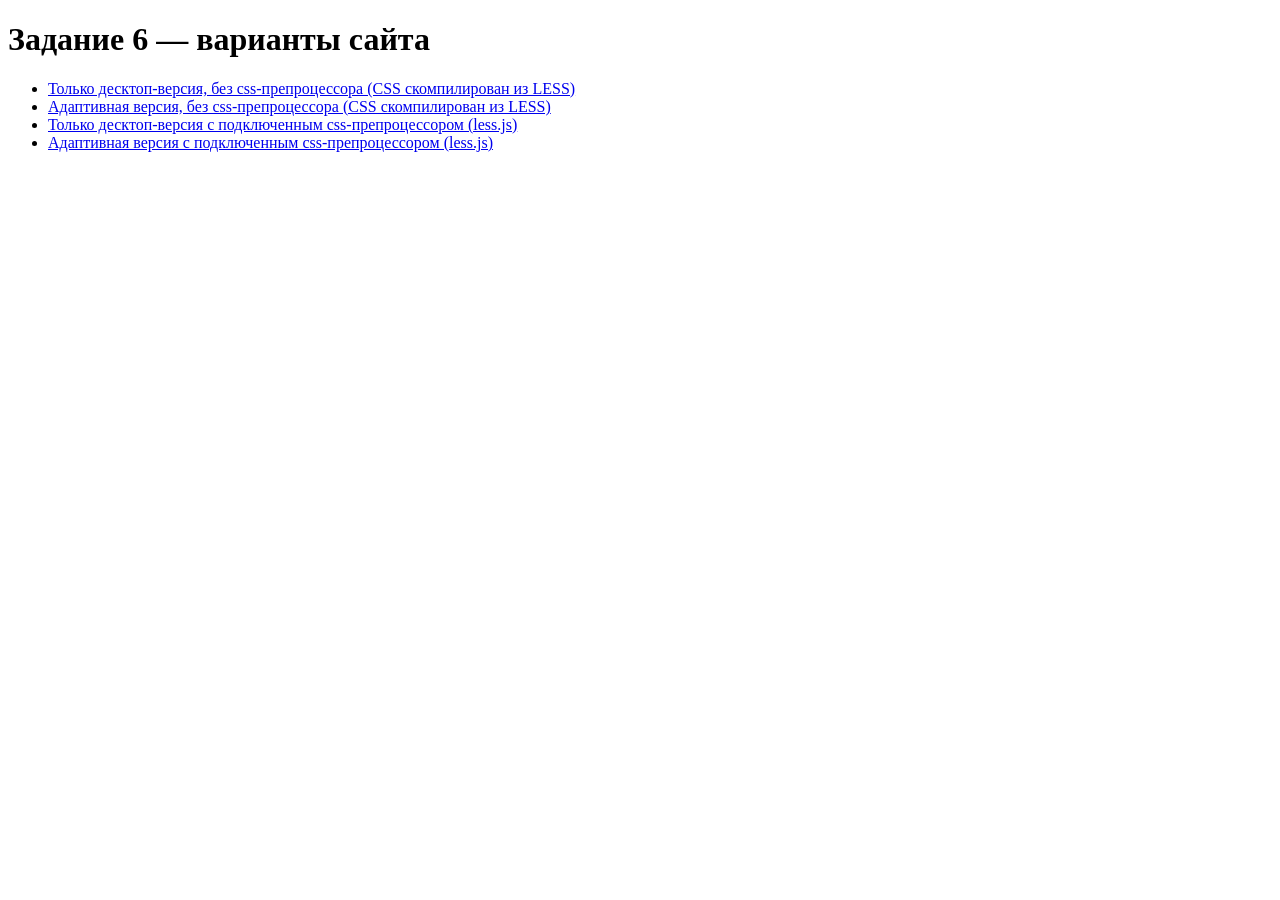
<file: index.html>
<!DOCTYPE html>
<html lang="ru">
<head>
    <meta charset="UTF-8">
    <meta name="viewport" content="width=device-width, initial-scale=1">
    <title>Задание 6 — варианты сайта</title>
</head>
<body>
    <h1>Задание 6 — варианты сайта</h1>
    <ul>
        <li><a href="desktop-css/">Только десктоп-версия, без css-препроцессора (CSS скомпилирован из LESS)</a></li>
        <li><a href="adaptive-css/">Адаптивная версия, без css-препроцессора (CSS скомпилирован из LESS)</a></li>
        <li><a href="desktop-less/">Только десктоп-версия с подключенным css-препроцессором (less.js)</a></li>
        <li><a href="adaptive-less/">Адаптивная версия с подключенным css-препроцессором (less.js)</a></li>
    </ul>
</body>
</html>
</file>
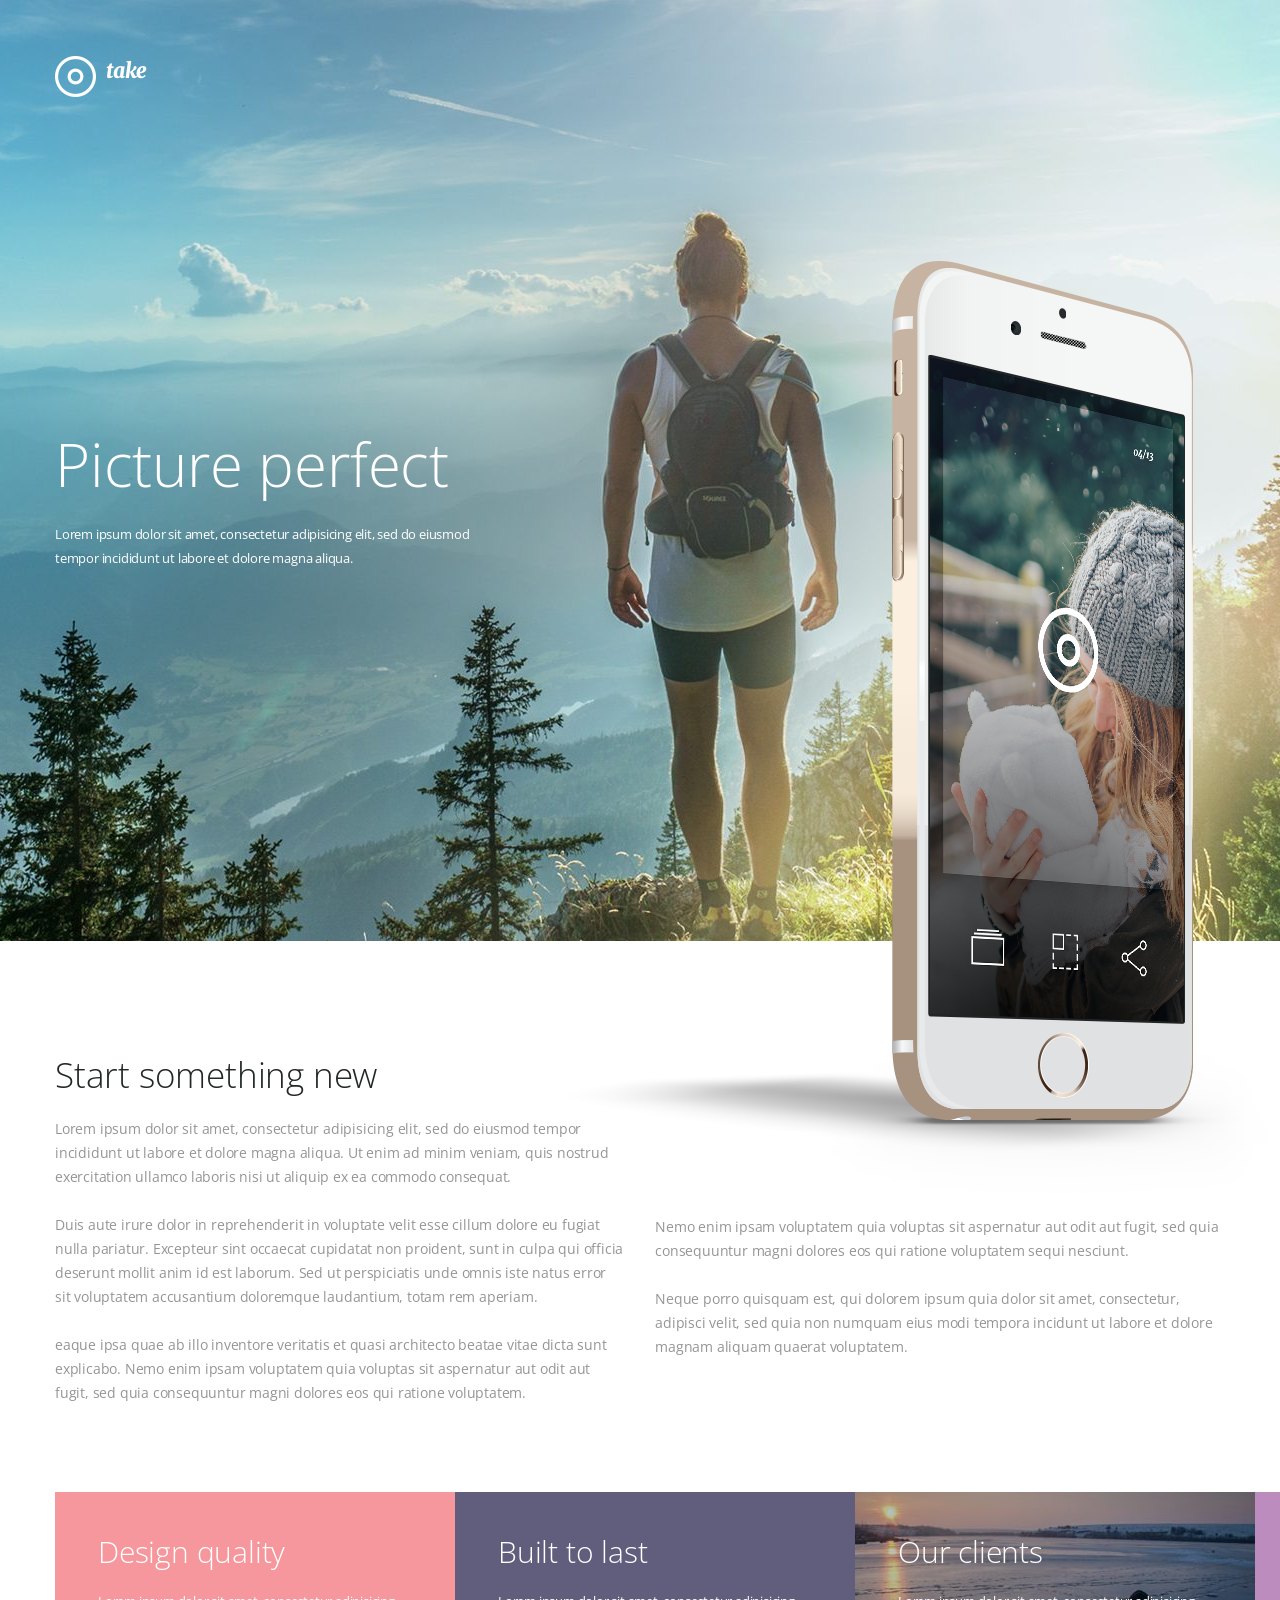
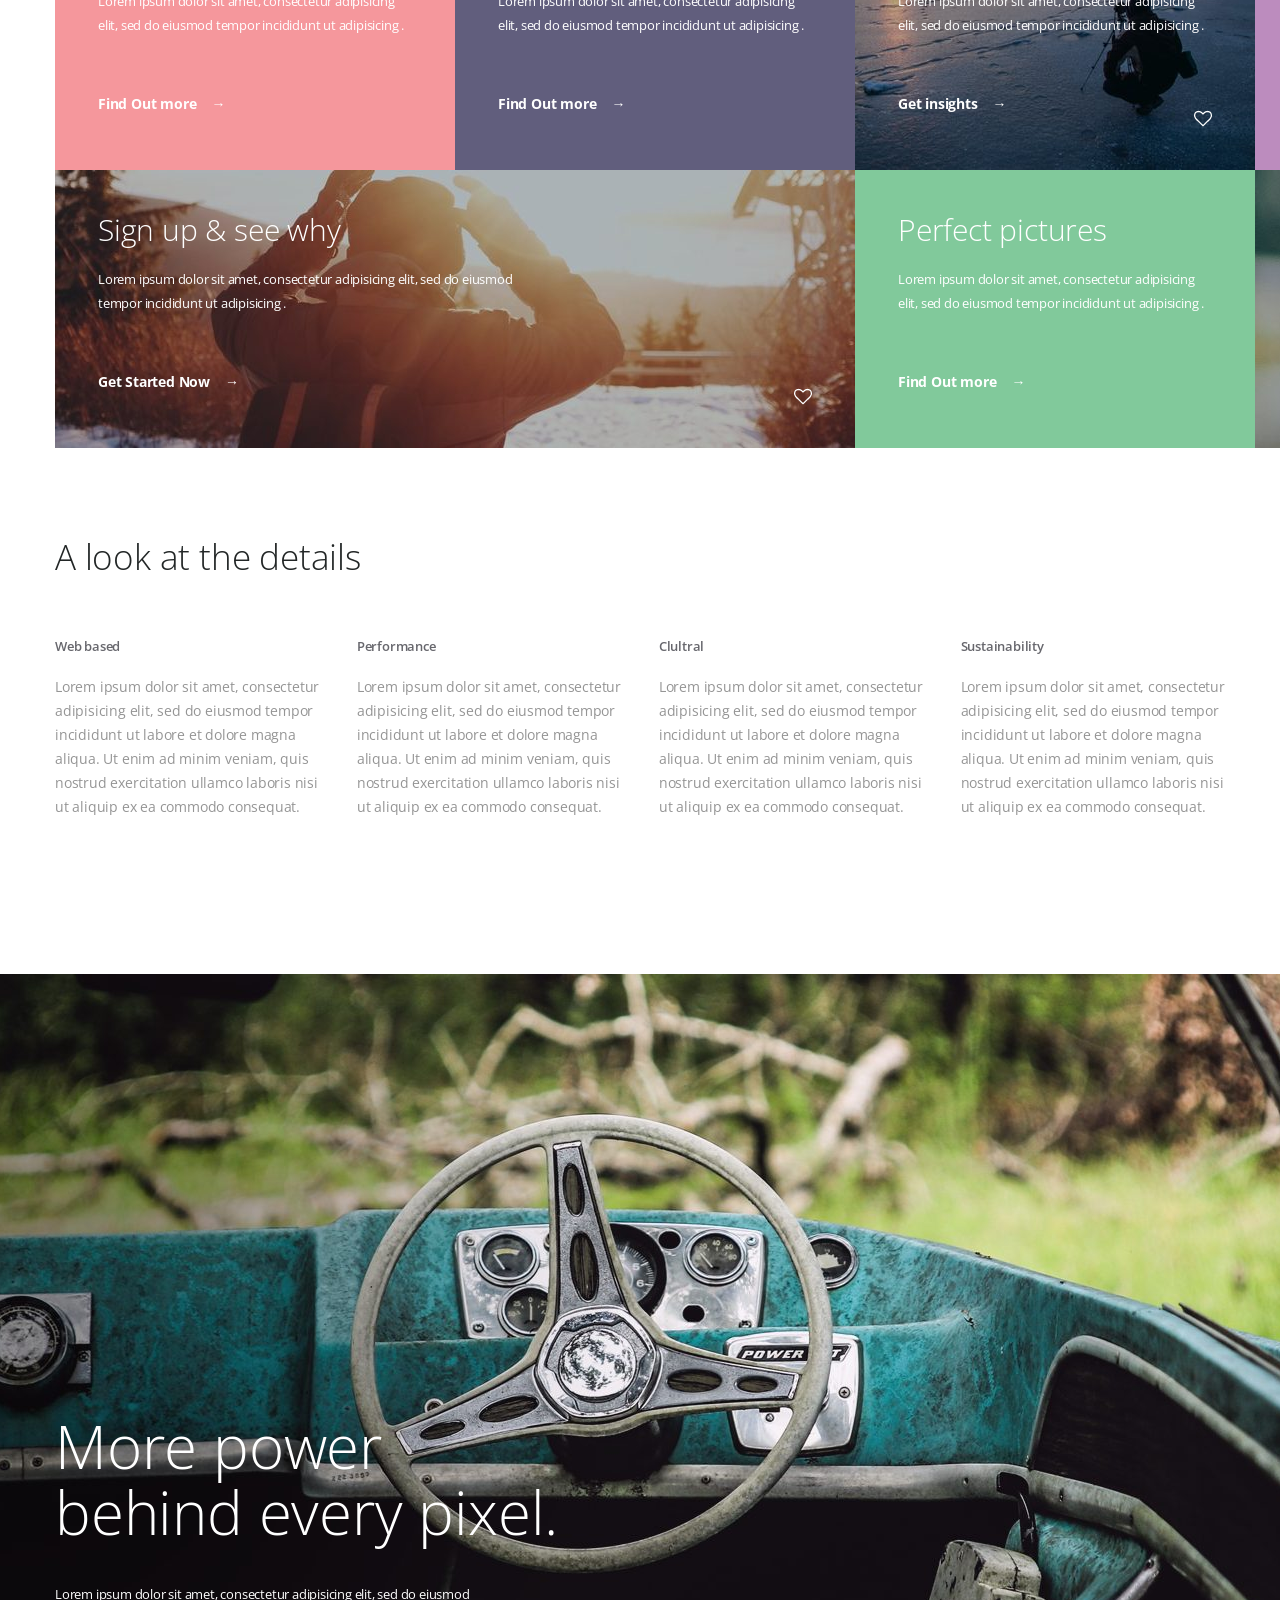
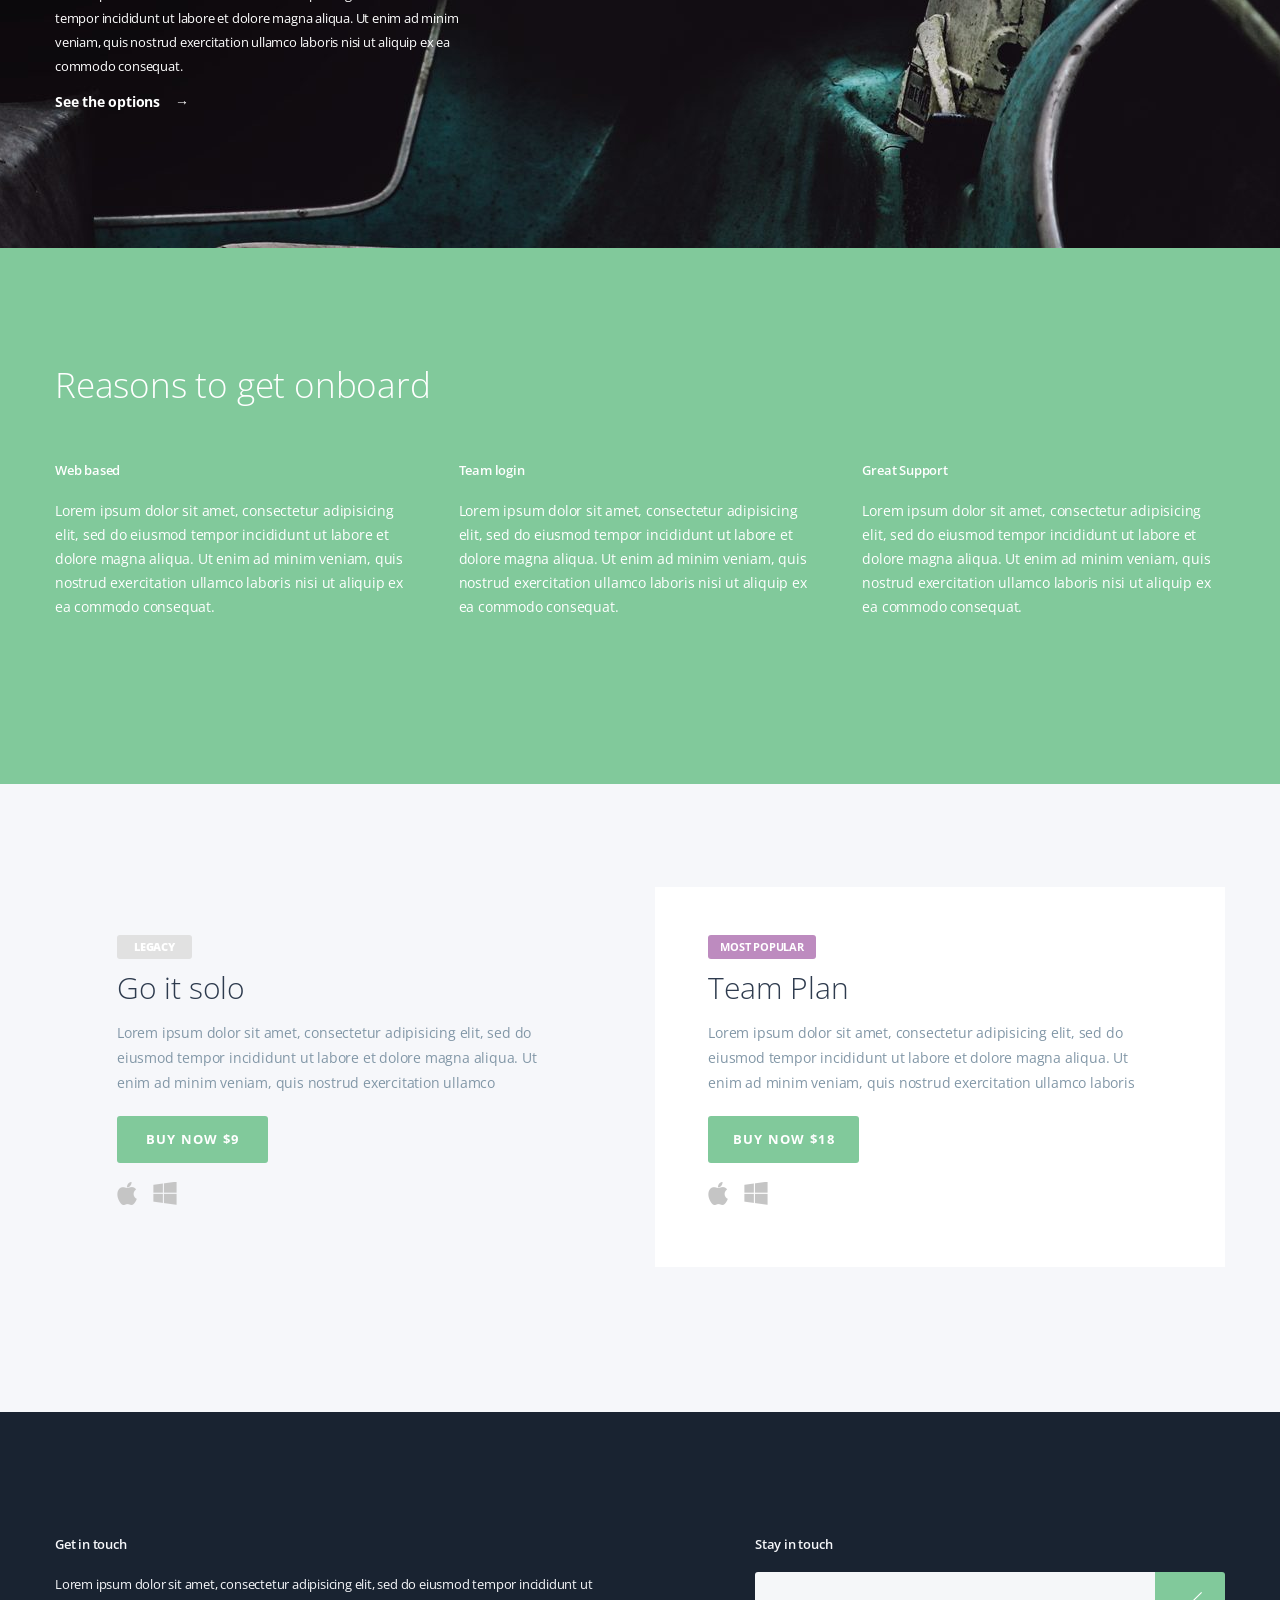
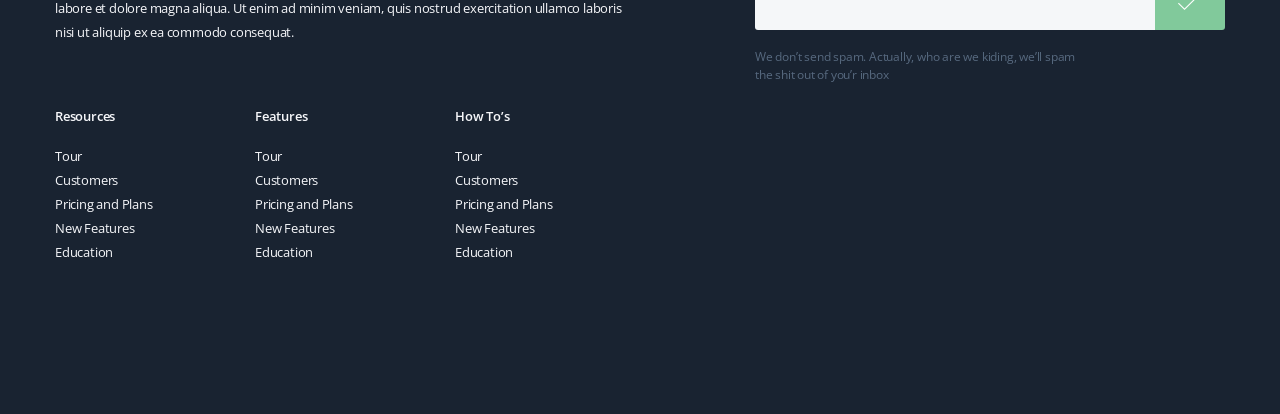
<file: adaptive-css/index.html>
<!DOCTYPE html>
<html lang="en">
<head>
    <meta charset="UTF-8">
    <meta name="viewport" content="width=device-width, initial-scale=1">
    <title>Take — Picture perfect (Adaptive, CSS)</title>
    <meta name="description" content="Take — application for perfect pictures.">
    <link rel="preconnect" href="https://fonts.googleapis.com">
    <link rel="preconnect" href="https://fonts.gstatic.com" crossorigin>
    <link rel="stylesheet" href="https://fonts.googleapis.com/css2?family=Merriweather:ital,wght@1,900&amp;family=Open+Sans:wght@300;400;600;700;800&amp;display=swap">
    <link rel="stylesheet" href="style.css">
    <script src="../timing.js"></script>
</head>
<body>
<div class="page">

    <!-- 1. Шапка -->
    <header class="hero">
        <div class="side-label">
            <span class="side-label__light">Perfect</span>
            <span>takpapp.com</span>
        </div>
        <div class="container hero__inner">
            <a class="logo" href="#">
                <img src="../img/logo.png" alt="" width="41" height="41">
                <span class="logo__text">take</span>
            </a>
            <div class="hero__text">
                <h1 class="hero__title">Picture perfect</h1>
                <p>Lorem ipsum dolor sit amet, consectetur adipisicing elit, sed do eiusmod tempor incididunt ut labore et dolore magna aliqua.</p>
            </div>
        </div>
        <img class="hero__phone" src="../img/iphone.png" alt="Take app on iPhone" width="923" height="948">
    </header>

    <main>
        <!-- 2. Start something new -->
        <section class="intro">
            <div class="container">
                <h2 class="title">Start something new</h2>
                <div class="intro__cols">
                    <div class="intro__col">
                        <p>Lorem ipsum dolor sit amet, consectetur adipisicing elit, sed do eiusmod tempor incididunt ut labore et dolore magna aliqua. Ut enim ad minim veniam, quis nostrud exercitation ullamco laboris nisi ut aliquip ex ea commodo consequat.</p>
                        <p>Duis aute irure dolor in reprehenderit in voluptate velit esse cillum dolore eu fugiat nulla pariatur. Excepteur sint occaecat cupidatat non proident, sunt in culpa qui officia deserunt mollit anim id est laborum. Sed ut perspiciatis unde omnis iste natus error sit voluptatem accusantium doloremque laudantium, totam rem aperiam.</p>
                        <p>eaque ipsa quae ab illo inventore veritatis et quasi architecto beatae vitae dicta sunt explicabo. Nemo enim ipsam voluptatem quia voluptas sit aspernatur aut odit aut fugit, sed quia consequuntur magni dolores eos qui ratione voluptatem.</p>
                    </div>
                    <div class="intro__col intro__col--right">
                        <p>Nemo enim ipsam voluptatem quia voluptas sit aspernatur aut odit aut fugit, sed quia consequuntur magni dolores eos qui ratione voluptatem sequi nesciunt.</p>
                        <p>Neque porro quisquam est, qui dolorem ipsum quia dolor sit amet, consectetur, adipisci velit, sed quia non numquam eius modi tempora incidunt ut labore et dolore magnam aliquam quaerat voluptatem.</p>
                    </div>
                </div>
            </div>
        </section>

        <!-- 3. Сетка блоков -->
        <div class="boxes">
            <div class="boxes__grid">
                <article class="box box--pink">
                    <h3 class="box__title">Design quality</h3>
                    <p class="box__text">Lorem ipsum dolor sit amet, consectetur adipisicing elit, sed do eiusmod tempor incididunt ut adipisicing .</p>
                    <a class="more" href="#">Find Out more <span class="more__arrow">&rarr;</span></a>
                </article>
                <article class="box box--dark">
                    <h3 class="box__title">Built to last</h3>
                    <p class="box__text">Lorem ipsum dolor sit amet, consectetur adipisicing elit, sed do eiusmod tempor incididunt ut adipisicing .</p>
                    <a class="more" href="#">Find Out more <span class="more__arrow">&rarr;</span></a>
                </article>
                <article class="box box--clients">
                    <h3 class="box__title">Our clients</h3>
                    <p class="box__text">Lorem ipsum dolor sit amet, consectetur adipisicing elit, sed do eiusmod tempor incididunt ut adipisicing .</p>
                    <a class="more" href="#">Get insights <span class="more__arrow">&rarr;</span></a>
                    <img class="box__heart" src="../img/heart.png" alt="" width="18" height="17">
                </article>
                <article class="box box--purple">
                    <h3 class="box__title">How to shoo great</h3>
                    <p class="box__text">Lorem ipsum dolor sit amet, consectetur adipisicing elit, sed do eiusmod tempor incididunt ut adipisicing .</p>
                    <a class="more" href="#">Find Out more <span class="more__arrow">&rarr;</span></a>
                </article>
                <article class="box box--large box--signup">
                    <h3 class="box__title">Sign up &amp; see why</h3>
                    <p class="box__text">Lorem ipsum dolor sit amet, consectetur adipisicing elit, sed do eiusmod tempor incididunt ut adipisicing .</p>
                    <a class="more" href="#">Get Started Now <span class="more__arrow">&rarr;</span></a>
                    <img class="box__heart" src="../img/heart.png" alt="" width="18" height="17">
                </article>
                <article class="box box--green">
                    <h3 class="box__title">Perfect pictures</h3>
                    <p class="box__text">Lorem ipsum dolor sit amet, consectetur adipisicing elit, sed do eiusmod tempor incididunt ut adipisicing .</p>
                    <a class="more" href="#">Find Out more <span class="more__arrow">&rarr;</span></a>
                </article>
                <article class="box box--large box--new">
                    <h3 class="box__title">STart somthing new</h3>
                    <p class="box__text">Lorem ipsum dolor sit amet, consectetur adipisicing elit, sed do eiusmod tempor incididunt ut adipisicing .</p>
                    <a class="more" href="#">Get Started Now <span class="more__arrow">&rarr;</span></a>
                    <img class="box__heart" src="../img/heart.png" alt="" width="18" height="17">
                </article>
            </div>
        </div>

        <!-- 4. A look at the details -->
        <section class="details">
            <div class="side-label side-label--gray"><span>takpapp.com</span></div>
            <div class="container">
                <h2 class="title">A look at the details</h2>
                <div class="cols cols--4">
                    <div class="col">
                        <h3 class="col__title">Web based</h3>
                        <p>Lorem ipsum dolor sit amet, consectetur adipisicing elit, sed do eiusmod tempor incididunt ut labore et dolore magna aliqua. Ut enim ad minim veniam, quis nostrud exercitation ullamco laboris nisi ut aliquip ex ea commodo consequat.</p>
                    </div>
                    <div class="col">
                        <h3 class="col__title">Performance</h3>
                        <p>Lorem ipsum dolor sit amet, consectetur adipisicing elit, sed do eiusmod tempor incididunt ut labore et dolore magna aliqua. Ut enim ad minim veniam, quis nostrud exercitation ullamco laboris nisi ut aliquip ex ea commodo consequat.</p>
                    </div>
                    <div class="col">
                        <h3 class="col__title">Clultral</h3>
                        <p>Lorem ipsum dolor sit amet, consectetur adipisicing elit, sed do eiusmod tempor incididunt ut labore et dolore magna aliqua. Ut enim ad minim veniam, quis nostrud exercitation ullamco laboris nisi ut aliquip ex ea commodo consequat.</p>
                    </div>
                    <div class="col">
                        <h3 class="col__title">Sustainability</h3>
                        <p>Lorem ipsum dolor sit amet, consectetur adipisicing elit, sed do eiusmod tempor incididunt ut labore et dolore magna aliqua. Ut enim ad minim veniam, quis nostrud exercitation ullamco laboris nisi ut aliquip ex ea commodo consequat.</p>
                    </div>
                </div>
            </div>
        </section>

        <!-- 5. Полноэкранная картинка -->
        <section class="power">
            <div class="container">
                <h2 class="power__title">More power <br>behind every pixel.</h2>
                <p class="power__text">Lorem ipsum dolor sit amet, consectetur adipisicing elit, sed do eiusmod tempor incididunt ut labore et dolore magna aliqua. Ut enim ad minim veniam, quis nostrud exercitation ullamco laboris nisi ut aliquip ex ea commodo consequat.</p>
                <a class="more" href="#">See the options <span class="more__arrow">&rarr;</span></a>
            </div>
        </section>

        <!-- 6. Reasons to get onboard -->
        <section class="reasons">
            <div class="side-label"><span>takpapp.com</span></div>
            <div class="container">
                <h2 class="title">Reasons to get onboard</h2>
                <div class="cols cols--3">
                    <div class="col">
                        <h3 class="col__title">Web based</h3>
                        <p>Lorem ipsum dolor sit amet, consectetur adipisicing elit, sed do eiusmod tempor incididunt ut labore et dolore magna aliqua. Ut enim ad minim veniam, quis nostrud exercitation ullamco laboris nisi ut aliquip ex ea commodo consequat.</p>
                    </div>
                    <div class="col">
                        <h3 class="col__title">Team login</h3>
                        <p>Lorem ipsum dolor sit amet, consectetur adipisicing elit, sed do eiusmod tempor incididunt ut labore et dolore magna aliqua. Ut enim ad minim veniam, quis nostrud exercitation ullamco laboris nisi ut aliquip ex ea commodo consequat.</p>
                    </div>
                    <div class="col">
                        <h3 class="col__title">Great Support</h3>
                        <p>Lorem ipsum dolor sit amet, consectetur adipisicing elit, sed do eiusmod tempor incididunt ut labore et dolore magna aliqua. Ut enim ad minim veniam, quis nostrud exercitation ullamco laboris nisi ut aliquip ex ea commodo consequat.</p>
                    </div>
                </div>
            </div>
        </section>

        <!-- 7. Тарифы -->
        <section class="pricing">
            <div class="side-label side-label--gray"><span>takpapp.com</span></div>
            <div class="container pricing__inner">
                <div class="plan">
                    <span class="badge">Legacy</span>
                    <h2 class="plan__title">Go it solo</h2>
                    <p class="plan__text">Lorem ipsum dolor sit amet, consectetur adipisicing elit, sed do eiusmod tempor incididunt ut labore et dolore magna aliqua. Ut enim ad minim veniam, quis nostrud exercitation ullamco</p>
                    <a class="btn" href="#">Buy now $9</a>
                    <div class="plan__os">
                        <img src="../img/apple.png" alt="macOS" width="20" height="23">
                        <img src="../img/windows.png" alt="Windows" width="24" height="23">
                    </div>
                </div>
                <div class="plan plan--featured">
                    <span class="badge badge--popular">Most Popular</span>
                    <h2 class="plan__title">Team Plan</h2>
                    <p class="plan__text">Lorem ipsum dolor sit amet, consectetur adipisicing elit, sed do eiusmod tempor incididunt ut labore et dolore magna aliqua. Ut enim ad minim veniam, quis nostrud exercitation ullamco laboris</p>
                    <a class="btn" href="#">Buy now $18</a>
                    <div class="plan__os">
                        <img src="../img/apple.png" alt="macOS" width="20" height="23">
                        <img src="../img/windows.png" alt="Windows" width="24" height="23">
                    </div>
                </div>
            </div>
        </section>
    </main>

    <!-- 8. Подвал -->
    <footer class="footer">
        <div class="container footer__inner">
            <div class="footer__left">
                <h2 class="footer__title">Get in touch</h2>
                <p>Lorem ipsum dolor sit amet, consectetur adipisicing elit, sed do eiusmod tempor incididunt ut labore et dolore magna aliqua. Ut enim ad minim veniam, quis nostrud exercitation ullamco laboris nisi ut aliquip ex ea commodo consequat.</p>
                <nav class="footer__nav">
                    <div class="footer__menu">
                        <h3 class="footer__title">Resources</h3>
                        <ul>
                            <li><a href="#">Tour</a></li>
                            <li><a href="#">Customers</a></li>
                            <li><a href="#">Pricing and Plans</a></li>
                            <li><a href="#">New Features</a></li>
                            <li><a href="#">Education</a></li>
                        </ul>
                    </div>
                    <div class="footer__menu">
                        <h3 class="footer__title">Features</h3>
                        <ul>
                            <li><a href="#">Tour</a></li>
                            <li><a href="#">Customers</a></li>
                            <li><a href="#">Pricing and Plans</a></li>
                            <li><a href="#">New Features</a></li>
                            <li><a href="#">Education</a></li>
                        </ul>
                    </div>
                    <div class="footer__menu">
                        <h3 class="footer__title">How To’s</h3>
                        <ul>
                            <li><a href="#">Tour</a></li>
                            <li><a href="#">Customers</a></li>
                            <li><a href="#">Pricing and Plans</a></li>
                            <li><a href="#">New Features</a></li>
                            <li><a href="#">Education</a></li>
                        </ul>
                    </div>
                </nav>
            </div>
            <div class="footer__right">
                <h2 class="footer__title">Stay in touch</h2>
                <form class="subscribe" action="#" method="post">
                    <input class="subscribe__input" type="email" name="email" aria-label="E-mail">
                    <button class="subscribe__btn" type="submit"><img src="../img/check.png" alt="Subscribe" width="24" height="18"></button>
                </form>
                <p class="subscribe__note">We don’t send spam. Actually, who are we kiding, we’ll spam <br>the shit out of you’r inbox</p>
            </div>
        </div>
    </footer>

</div>
</body>
</html>
</file>
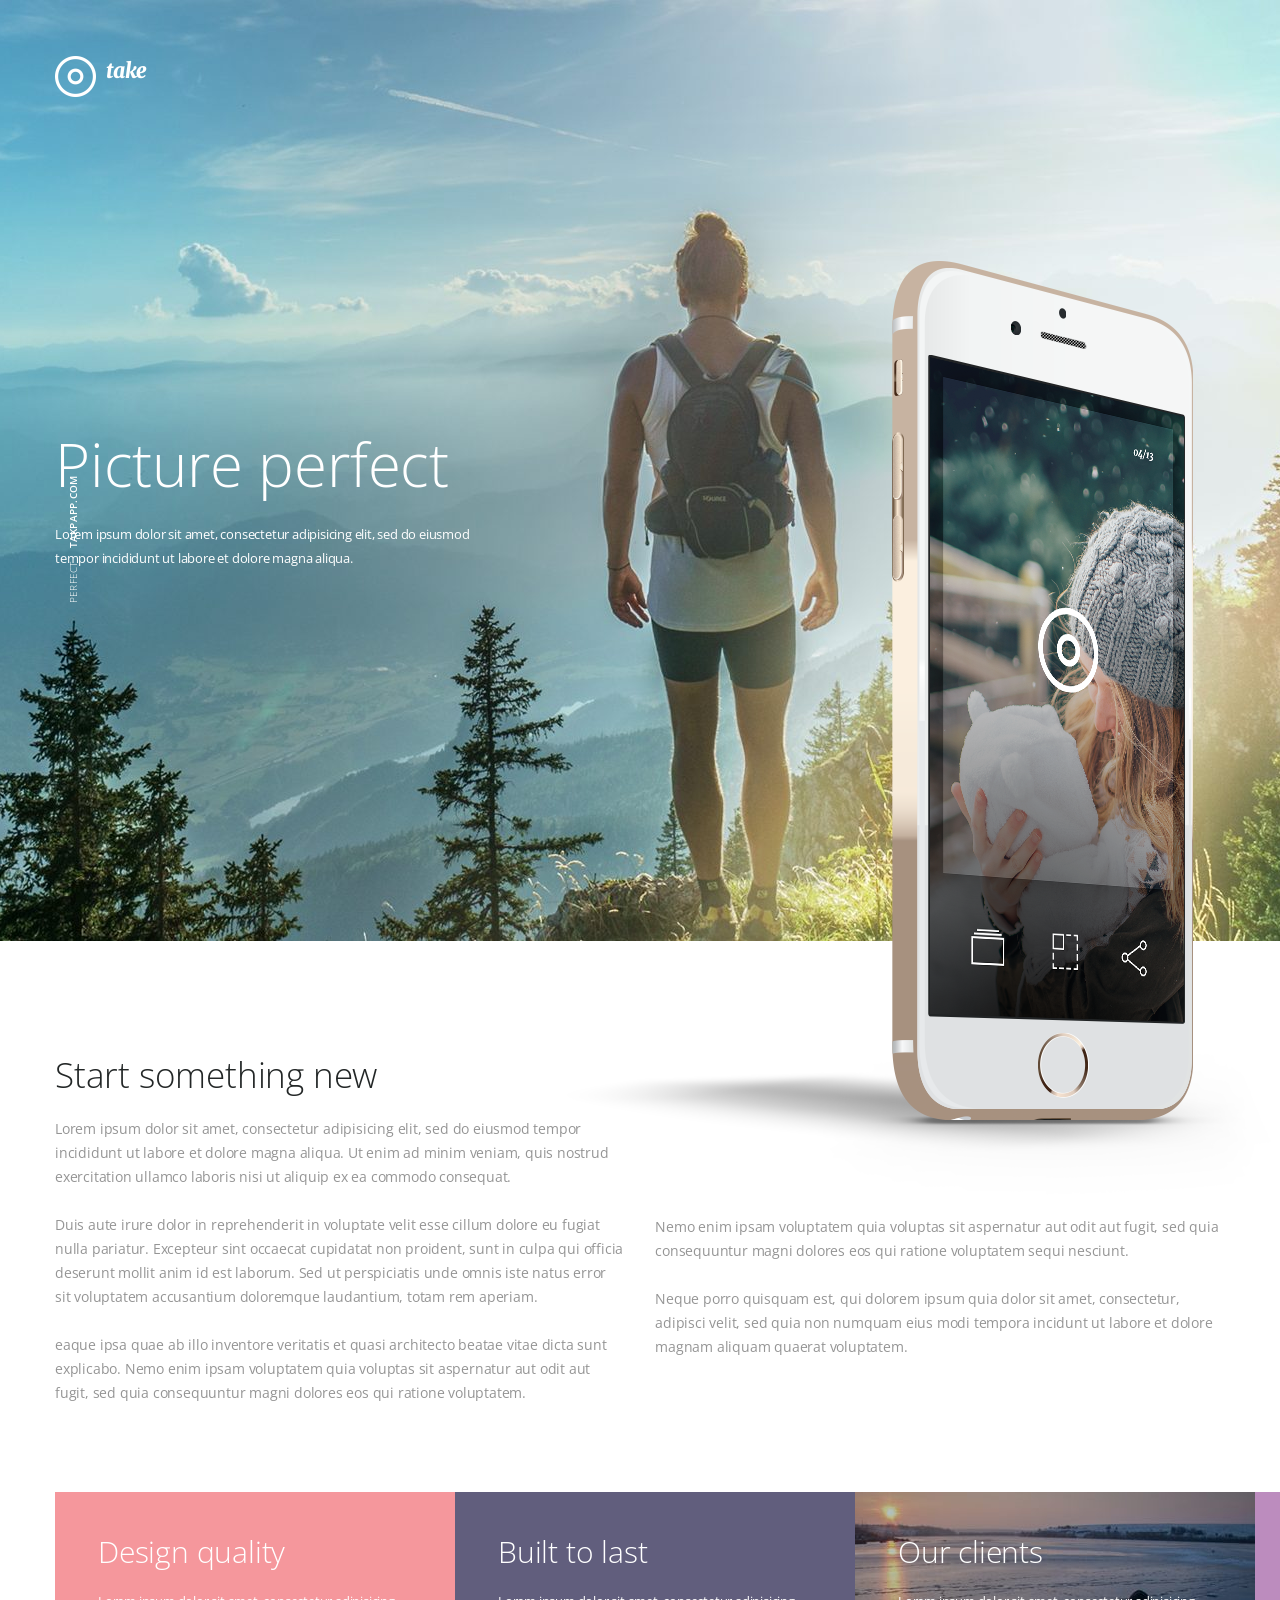
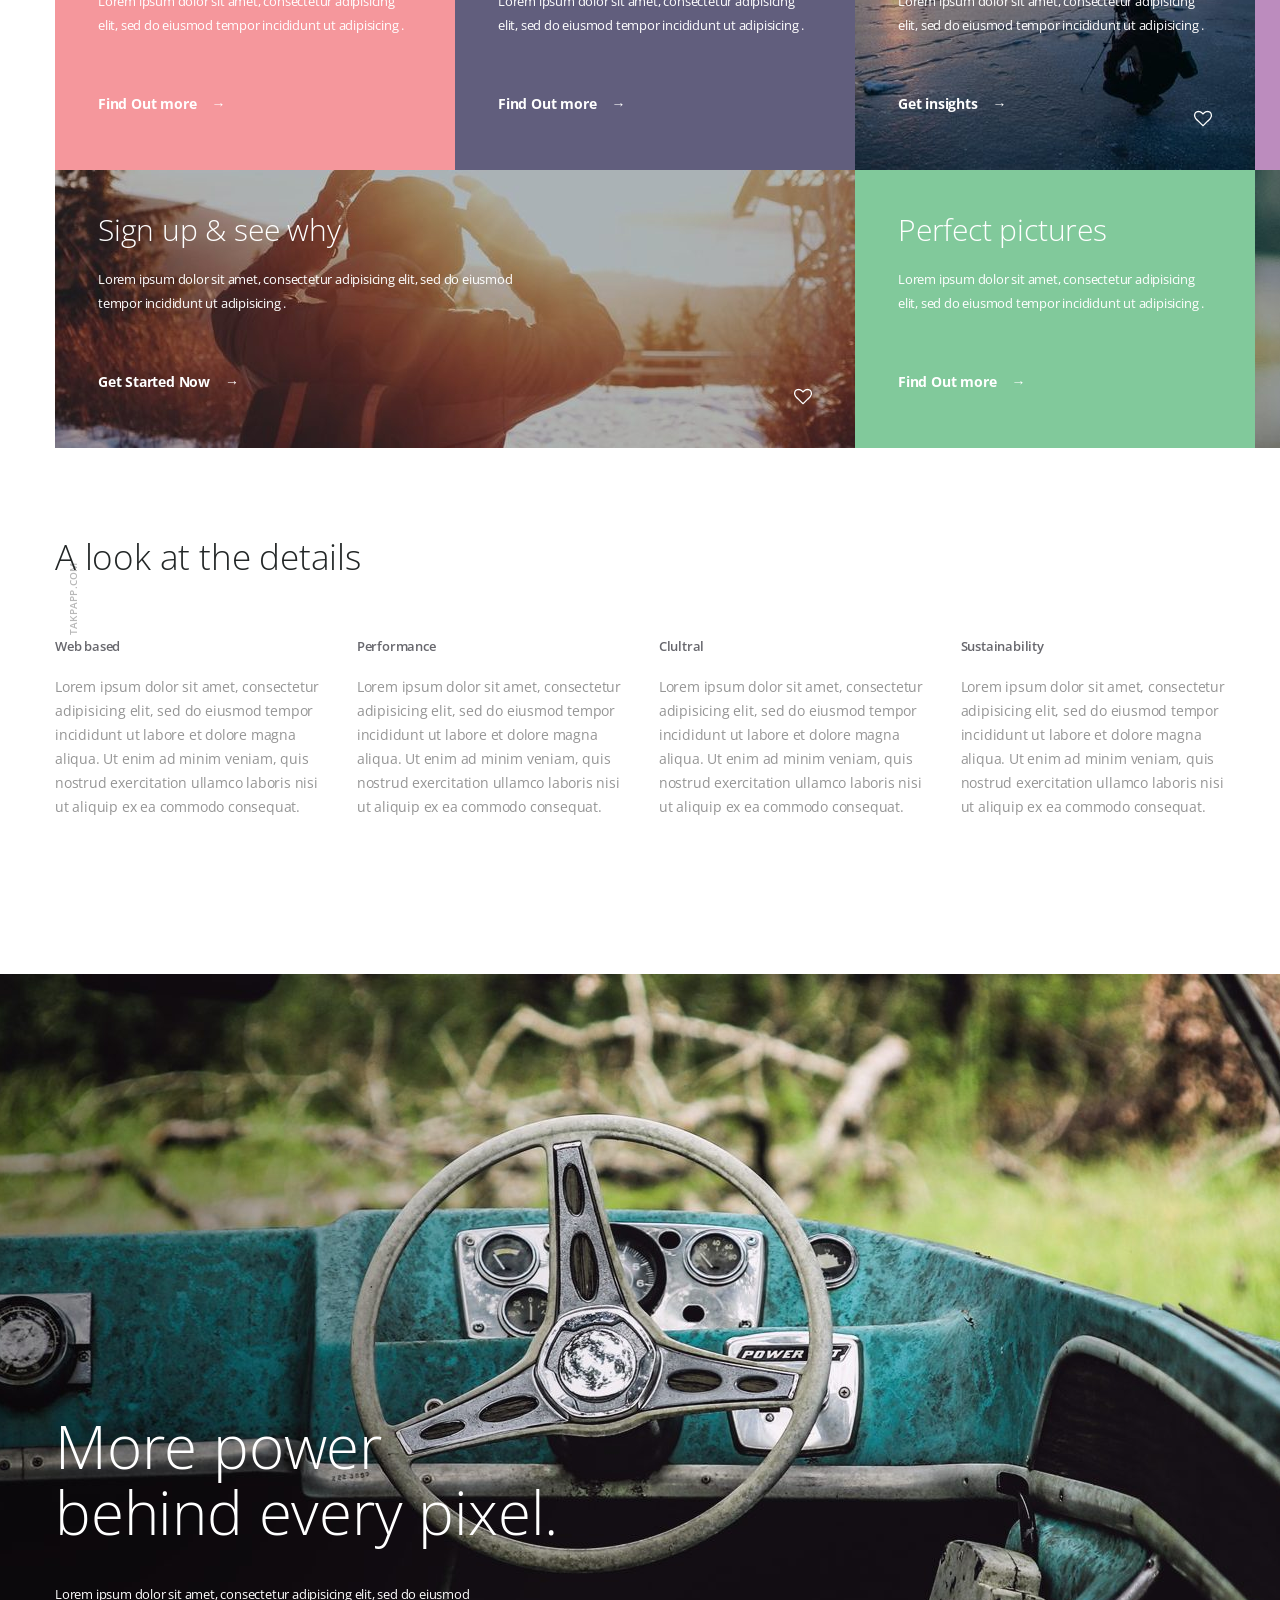
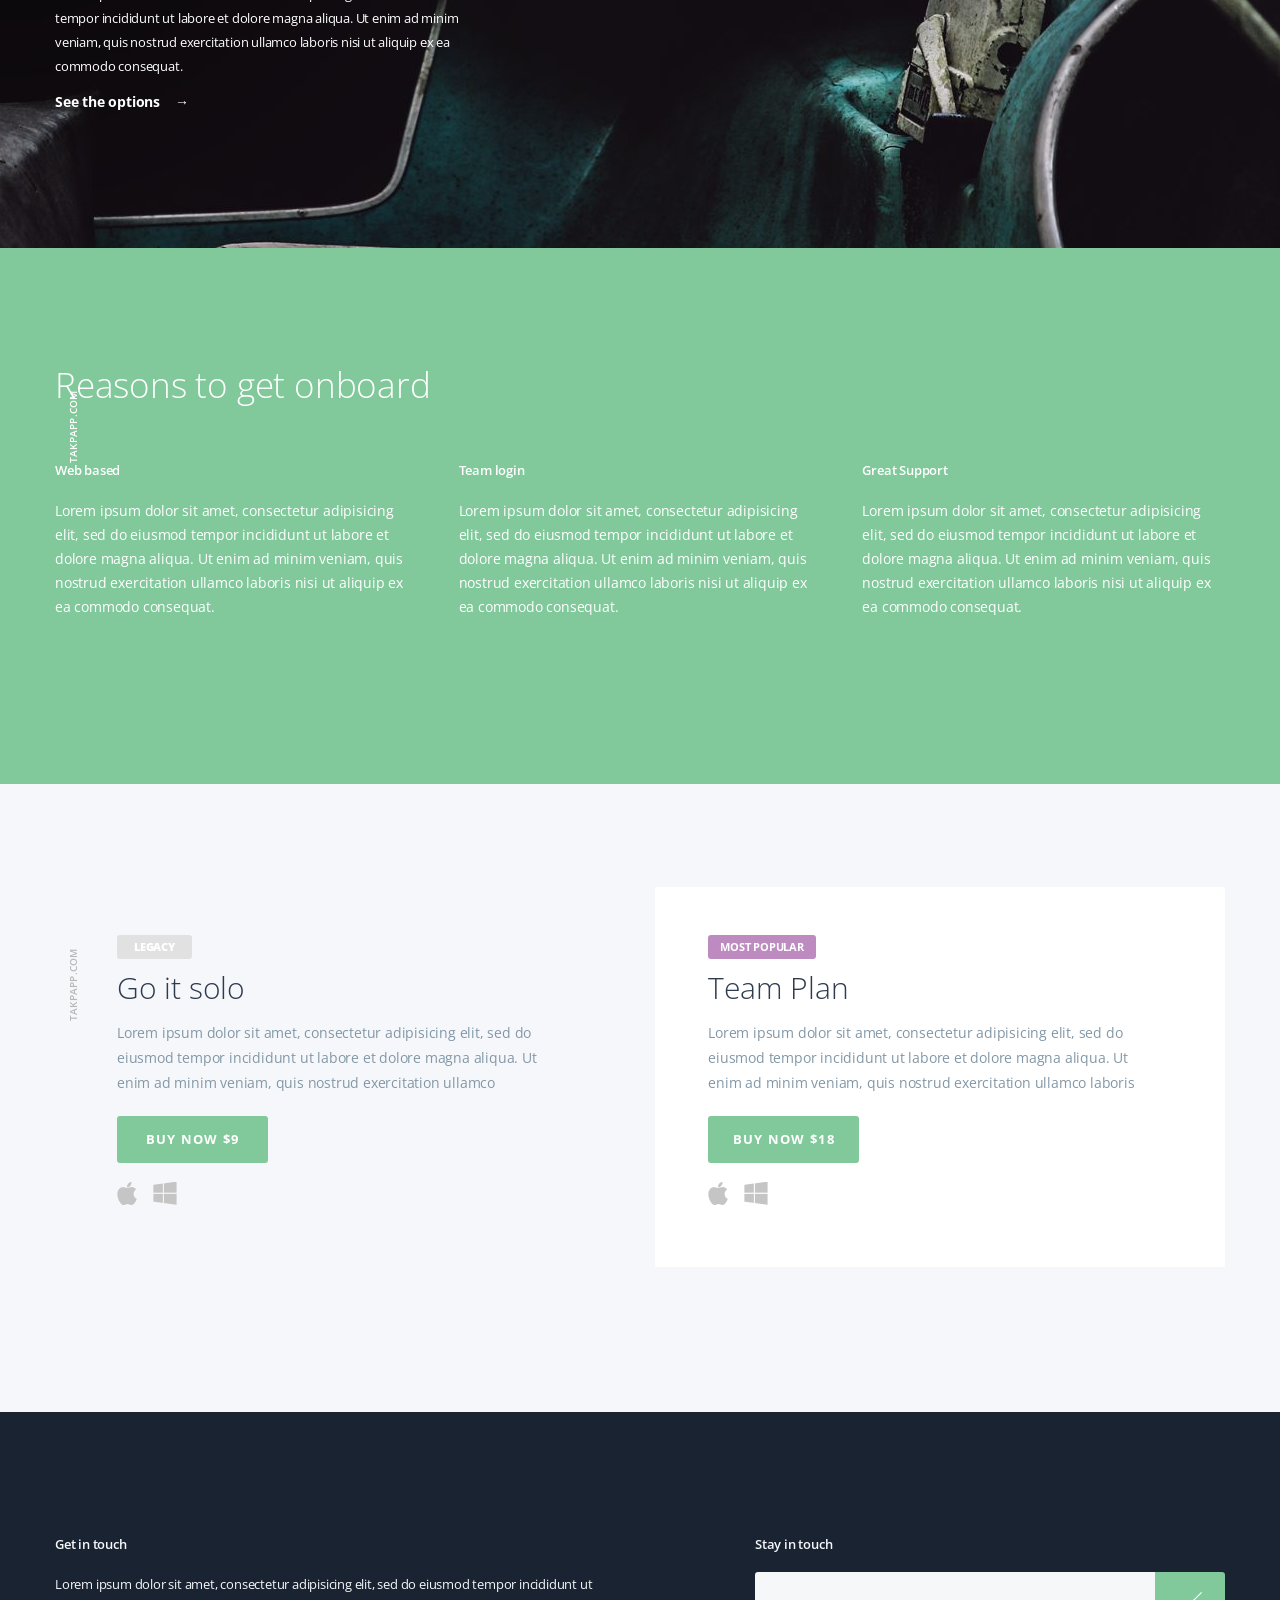
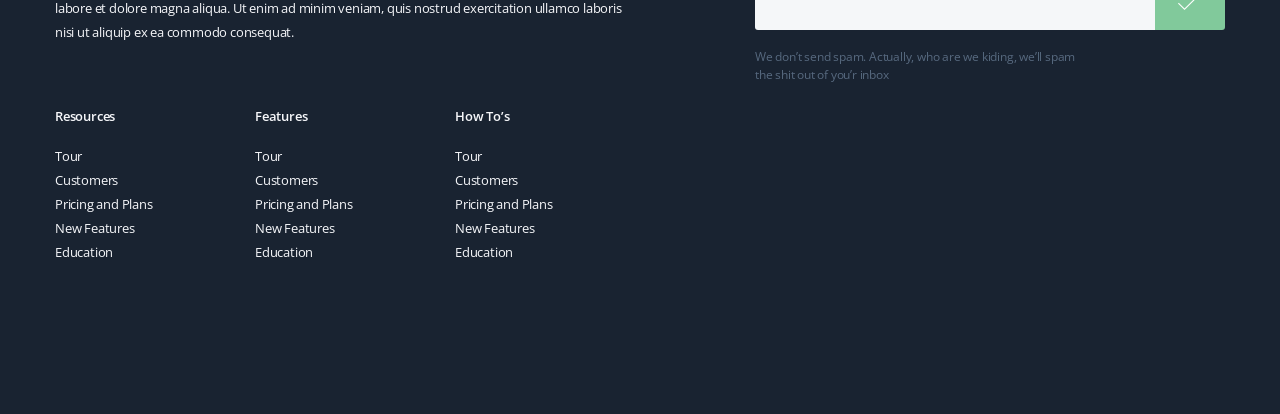
<file: desktop-css/index.html>
<!DOCTYPE html>
<html lang="en">
<head>
    <meta charset="UTF-8">
    <meta name="viewport" content="width=device-width, initial-scale=1">
    <title>Take — Picture perfect (Desktop, CSS)</title>
    <meta name="description" content="Take — application for perfect pictures.">
    <link rel="preconnect" href="https://fonts.googleapis.com">
    <link rel="preconnect" href="https://fonts.gstatic.com" crossorigin>
    <link rel="stylesheet" href="https://fonts.googleapis.com/css2?family=Merriweather:ital,wght@1,900&amp;family=Open+Sans:wght@300;400;600;700;800&amp;display=swap">
    <link rel="stylesheet" href="style.css">
    <script src="../timing.js"></script>
</head>
<body>
<div class="page">

    <!-- 1. Шапка -->
    <header class="hero">
        <div class="side-label">
            <span class="side-label__light">Perfect</span>
            <span>takpapp.com</span>
        </div>
        <div class="container hero__inner">
            <a class="logo" href="#">
                <img src="../img/logo.png" alt="" width="41" height="41">
                <span class="logo__text">take</span>
            </a>
            <div class="hero__text">
                <h1 class="hero__title">Picture perfect</h1>
                <p>Lorem ipsum dolor sit amet, consectetur adipisicing elit, sed do eiusmod tempor incididunt ut labore et dolore magna aliqua.</p>
            </div>
        </div>
        <img class="hero__phone" src="../img/iphone.png" alt="Take app on iPhone" width="923" height="948">
    </header>

    <main>
        <!-- 2. Start something new -->
        <section class="intro">
            <div class="container">
                <h2 class="title">Start something new</h2>
                <div class="intro__cols">
                    <div class="intro__col">
                        <p>Lorem ipsum dolor sit amet, consectetur adipisicing elit, sed do eiusmod tempor incididunt ut labore et dolore magna aliqua. Ut enim ad minim veniam, quis nostrud exercitation ullamco laboris nisi ut aliquip ex ea commodo consequat.</p>
                        <p>Duis aute irure dolor in reprehenderit in voluptate velit esse cillum dolore eu fugiat nulla pariatur. Excepteur sint occaecat cupidatat non proident, sunt in culpa qui officia deserunt mollit anim id est laborum. Sed ut perspiciatis unde omnis iste natus error sit voluptatem accusantium doloremque laudantium, totam rem aperiam.</p>
                        <p>eaque ipsa quae ab illo inventore veritatis et quasi architecto beatae vitae dicta sunt explicabo. Nemo enim ipsam voluptatem quia voluptas sit aspernatur aut odit aut fugit, sed quia consequuntur magni dolores eos qui ratione voluptatem.</p>
                    </div>
                    <div class="intro__col intro__col--right">
                        <p>Nemo enim ipsam voluptatem quia voluptas sit aspernatur aut odit aut fugit, sed quia consequuntur magni dolores eos qui ratione voluptatem sequi nesciunt.</p>
                        <p>Neque porro quisquam est, qui dolorem ipsum quia dolor sit amet, consectetur, adipisci velit, sed quia non numquam eius modi tempora incidunt ut labore et dolore magnam aliquam quaerat voluptatem.</p>
                    </div>
                </div>
            </div>
        </section>

        <!-- 3. Сетка блоков -->
        <div class="boxes">
            <div class="boxes__grid">
                <article class="box box--pink">
                    <h3 class="box__title">Design quality</h3>
                    <p class="box__text">Lorem ipsum dolor sit amet, consectetur adipisicing elit, sed do eiusmod tempor incididunt ut adipisicing .</p>
                    <a class="more" href="#">Find Out more <span class="more__arrow">&rarr;</span></a>
                </article>
                <article class="box box--dark">
                    <h3 class="box__title">Built to last</h3>
                    <p class="box__text">Lorem ipsum dolor sit amet, consectetur adipisicing elit, sed do eiusmod tempor incididunt ut adipisicing .</p>
                    <a class="more" href="#">Find Out more <span class="more__arrow">&rarr;</span></a>
                </article>
                <article class="box box--clients">
                    <h3 class="box__title">Our clients</h3>
                    <p class="box__text">Lorem ipsum dolor sit amet, consectetur adipisicing elit, sed do eiusmod tempor incididunt ut adipisicing .</p>
                    <a class="more" href="#">Get insights <span class="more__arrow">&rarr;</span></a>
                    <img class="box__heart" src="../img/heart.png" alt="" width="18" height="17">
                </article>
                <article class="box box--purple">
                    <h3 class="box__title">How to shoo great</h3>
                    <p class="box__text">Lorem ipsum dolor sit amet, consectetur adipisicing elit, sed do eiusmod tempor incididunt ut adipisicing .</p>
                    <a class="more" href="#">Find Out more <span class="more__arrow">&rarr;</span></a>
                </article>
                <article class="box box--large box--signup">
                    <h3 class="box__title">Sign up &amp; see why</h3>
                    <p class="box__text">Lorem ipsum dolor sit amet, consectetur adipisicing elit, sed do eiusmod tempor incididunt ut adipisicing .</p>
                    <a class="more" href="#">Get Started Now <span class="more__arrow">&rarr;</span></a>
                    <img class="box__heart" src="../img/heart.png" alt="" width="18" height="17">
                </article>
                <article class="box box--green">
                    <h3 class="box__title">Perfect pictures</h3>
                    <p class="box__text">Lorem ipsum dolor sit amet, consectetur adipisicing elit, sed do eiusmod tempor incididunt ut adipisicing .</p>
                    <a class="more" href="#">Find Out more <span class="more__arrow">&rarr;</span></a>
                </article>
                <article class="box box--large box--new">
                    <h3 class="box__title">STart somthing new</h3>
                    <p class="box__text">Lorem ipsum dolor sit amet, consectetur adipisicing elit, sed do eiusmod tempor incididunt ut adipisicing .</p>
                    <a class="more" href="#">Get Started Now <span class="more__arrow">&rarr;</span></a>
                    <img class="box__heart" src="../img/heart.png" alt="" width="18" height="17">
                </article>
            </div>
        </div>

        <!-- 4. A look at the details -->
        <section class="details">
            <div class="side-label side-label--gray"><span>takpapp.com</span></div>
            <div class="container">
                <h2 class="title">A look at the details</h2>
                <div class="cols cols--4">
                    <div class="col">
                        <h3 class="col__title">Web based</h3>
                        <p>Lorem ipsum dolor sit amet, consectetur adipisicing elit, sed do eiusmod tempor incididunt ut labore et dolore magna aliqua. Ut enim ad minim veniam, quis nostrud exercitation ullamco laboris nisi ut aliquip ex ea commodo consequat.</p>
                    </div>
                    <div class="col">
                        <h3 class="col__title">Performance</h3>
                        <p>Lorem ipsum dolor sit amet, consectetur adipisicing elit, sed do eiusmod tempor incididunt ut labore et dolore magna aliqua. Ut enim ad minim veniam, quis nostrud exercitation ullamco laboris nisi ut aliquip ex ea commodo consequat.</p>
                    </div>
                    <div class="col">
                        <h3 class="col__title">Clultral</h3>
                        <p>Lorem ipsum dolor sit amet, consectetur adipisicing elit, sed do eiusmod tempor incididunt ut labore et dolore magna aliqua. Ut enim ad minim veniam, quis nostrud exercitation ullamco laboris nisi ut aliquip ex ea commodo consequat.</p>
                    </div>
                    <div class="col">
                        <h3 class="col__title">Sustainability</h3>
                        <p>Lorem ipsum dolor sit amet, consectetur adipisicing elit, sed do eiusmod tempor incididunt ut labore et dolore magna aliqua. Ut enim ad minim veniam, quis nostrud exercitation ullamco laboris nisi ut aliquip ex ea commodo consequat.</p>
                    </div>
                </div>
            </div>
        </section>

        <!-- 5. Полноэкранная картинка -->
        <section class="power">
            <div class="container">
                <h2 class="power__title">More power <br>behind every pixel.</h2>
                <p class="power__text">Lorem ipsum dolor sit amet, consectetur adipisicing elit, sed do eiusmod tempor incididunt ut labore et dolore magna aliqua. Ut enim ad minim veniam, quis nostrud exercitation ullamco laboris nisi ut aliquip ex ea commodo consequat.</p>
                <a class="more" href="#">See the options <span class="more__arrow">&rarr;</span></a>
            </div>
        </section>

        <!-- 6. Reasons to get onboard -->
        <section class="reasons">
            <div class="side-label"><span>takpapp.com</span></div>
            <div class="container">
                <h2 class="title">Reasons to get onboard</h2>
                <div class="cols cols--3">
                    <div class="col">
                        <h3 class="col__title">Web based</h3>
                        <p>Lorem ipsum dolor sit amet, consectetur adipisicing elit, sed do eiusmod tempor incididunt ut labore et dolore magna aliqua. Ut enim ad minim veniam, quis nostrud exercitation ullamco laboris nisi ut aliquip ex ea commodo consequat.</p>
                    </div>
                    <div class="col">
                        <h3 class="col__title">Team login</h3>
                        <p>Lorem ipsum dolor sit amet, consectetur adipisicing elit, sed do eiusmod tempor incididunt ut labore et dolore magna aliqua. Ut enim ad minim veniam, quis nostrud exercitation ullamco laboris nisi ut aliquip ex ea commodo consequat.</p>
                    </div>
                    <div class="col">
                        <h3 class="col__title">Great Support</h3>
                        <p>Lorem ipsum dolor sit amet, consectetur adipisicing elit, sed do eiusmod tempor incididunt ut labore et dolore magna aliqua. Ut enim ad minim veniam, quis nostrud exercitation ullamco laboris nisi ut aliquip ex ea commodo consequat.</p>
                    </div>
                </div>
            </div>
        </section>

        <!-- 7. Тарифы -->
        <section class="pricing">
            <div class="side-label side-label--gray"><span>takpapp.com</span></div>
            <div class="container pricing__inner">
                <div class="plan">
                    <span class="badge">Legacy</span>
                    <h2 class="plan__title">Go it solo</h2>
                    <p class="plan__text">Lorem ipsum dolor sit amet, consectetur adipisicing elit, sed do eiusmod tempor incididunt ut labore et dolore magna aliqua. Ut enim ad minim veniam, quis nostrud exercitation ullamco</p>
                    <a class="btn" href="#">Buy now $9</a>
                    <div class="plan__os">
                        <img src="../img/apple.png" alt="macOS" width="20" height="23">
                        <img src="../img/windows.png" alt="Windows" width="24" height="23">
                    </div>
                </div>
                <div class="plan plan--featured">
                    <span class="badge badge--popular">Most Popular</span>
                    <h2 class="plan__title">Team Plan</h2>
                    <p class="plan__text">Lorem ipsum dolor sit amet, consectetur adipisicing elit, sed do eiusmod tempor incididunt ut labore et dolore magna aliqua. Ut enim ad minim veniam, quis nostrud exercitation ullamco laboris</p>
                    <a class="btn" href="#">Buy now $18</a>
                    <div class="plan__os">
                        <img src="../img/apple.png" alt="macOS" width="20" height="23">
                        <img src="../img/windows.png" alt="Windows" width="24" height="23">
                    </div>
                </div>
            </div>
        </section>
    </main>

    <!-- 8. Подвал -->
    <footer class="footer">
        <div class="container footer__inner">
            <div class="footer__left">
                <h2 class="footer__title">Get in touch</h2>
                <p>Lorem ipsum dolor sit amet, consectetur adipisicing elit, sed do eiusmod tempor incididunt ut labore et dolore magna aliqua. Ut enim ad minim veniam, quis nostrud exercitation ullamco laboris nisi ut aliquip ex ea commodo consequat.</p>
                <nav class="footer__nav">
                    <div class="footer__menu">
                        <h3 class="footer__title">Resources</h3>
                        <ul>
                            <li><a href="#">Tour</a></li>
                            <li><a href="#">Customers</a></li>
                            <li><a href="#">Pricing and Plans</a></li>
                            <li><a href="#">New Features</a></li>
                            <li><a href="#">Education</a></li>
                        </ul>
                    </div>
                    <div class="footer__menu">
                        <h3 class="footer__title">Features</h3>
                        <ul>
                            <li><a href="#">Tour</a></li>
                            <li><a href="#">Customers</a></li>
                            <li><a href="#">Pricing and Plans</a></li>
                            <li><a href="#">New Features</a></li>
                            <li><a href="#">Education</a></li>
                        </ul>
                    </div>
                    <div class="footer__menu">
                        <h3 class="footer__title">How To’s</h3>
                        <ul>
                            <li><a href="#">Tour</a></li>
                            <li><a href="#">Customers</a></li>
                            <li><a href="#">Pricing and Plans</a></li>
                            <li><a href="#">New Features</a></li>
                            <li><a href="#">Education</a></li>
                        </ul>
                    </div>
                </nav>
            </div>
            <div class="footer__right">
                <h2 class="footer__title">Stay in touch</h2>
                <form class="subscribe" action="#" method="post">
                    <input class="subscribe__input" type="email" name="email" aria-label="E-mail">
                    <button class="subscribe__btn" type="submit"><img src="../img/check.png" alt="Subscribe" width="24" height="18"></button>
                </form>
                <p class="subscribe__note">We don’t send spam. Actually, who are we kiding, we’ll spam <br>the shit out of you’r inbox</p>
            </div>
        </div>
    </footer>

</div>
</body>
</html>
</file>
<file: adaptive-css/style.css>
* {
  box-sizing: border-box;
}
body {
  margin: 0;
  font-family: 'Open Sans', Arial, sans-serif;
  font-size: 14px;
  line-height: 24px;
  font-weight: 400;
  letter-spacing: -0.2px;
  color: #959595;
  background: #fff;
}
.page {
  overflow: hidden;
}
img {
  display: block;
  max-width: 100%;
  height: auto;
}
p {
  margin: 0 0 24px;
}
a {
  color: inherit;
  text-decoration: none;
}
.container {
  position: relative;
  max-width: 1170px;
  margin: 0 auto;
}
.title {
  margin: 0;
  font-size: 35px;
  line-height: 42px;
  font-weight: 300;
  color: #222626;
}
.side-label {
  position: absolute;
  left: 68px;
  display: flex;
  transform: rotate(-90deg);
  transform-origin: 0 0;
  white-space: nowrap;
  font-size: 10px;
  line-height: 10px;
  font-weight: 600;
  letter-spacing: 0.25px;
  text-transform: uppercase;
  color: #fff;
}
.side-label__light {
  margin-right: 13px;
  font-weight: 300;
}
.side-label--gray {
  color: #b8b8b8;
}
.more {
  display: inline-flex;
  align-items: center;
  font-size: 14px;
  line-height: 24px;
  font-weight: 700;
  color: #fff;
}
.more__arrow {
  margin-left: 15px;
  font-family: Arial, sans-serif;
  font-weight: 400;
}
.more:hover {
  text-decoration: underline;
}
.cols {
  display: flex;
  justify-content: space-between;
  flex-wrap: wrap;
}
.cols--4 .col {
  width: 22.6%;
}
.cols--3 .col {
  width: 31%;
}
.col__title {
  margin: 0 0 17px;
  font-size: 13px;
  line-height: 24px;
  font-weight: 600;
}
.hero {
  position: relative;
  height: 941px;
  background: url('../img/hero.jpg') center / cover no-repeat;
  color: #fff;
}
.hero .side-label {
  top: 603px;
}
.hero__inner {
  display: flex;
  flex-direction: column;
  align-items: flex-start;
  padding-top: 56px;
}
.hero__text {
  position: relative;
  z-index: 1;
  max-width: 450px;
  margin-top: 331px;
}
.hero__text p {
  font-size: 13px;
  line-height: 24px;
  font-weight: 400;
}
.hero__title {
  margin: 0 0 22px;
  font-size: 60px;
  line-height: 72px;
  font-weight: 300;
}
.hero__phone {
  position: absolute;
  top: 261px;
  left: 50%;
  margin-left: -172px;
}
.logo {
  display: flex;
  align-items: center;
}
.logo__text {
  margin-left: 10px;
  margin-top: -12px;
  font-family: 'Merriweather', Georgia, serif;
  font-size: 21px;
  line-height: 21px;
  font-weight: 900;
  font-style: italic;
  letter-spacing: -0.2px;
}
.intro {
  padding: 113px 0 63px;
}
.intro .title {
  margin-bottom: 21px;
}
.intro__cols {
  display: flex;
  justify-content: space-between;
}
.intro__col {
  width: 48.7%;
}
.intro__col--right {
  padding-top: 98px;
}
.boxes {
  overflow: hidden;
}
.boxes__grid {
  display: flex;
  flex-wrap: wrap;
  width: 2000px;
  margin-left: calc((100% - 1170px) / 2);
}
.box {
  position: relative;
  width: 400px;
  height: 278px;
  padding: 42px 43px 0;
  color: #fff;
}
.box__title {
  margin: 0 0 19px;
  font-size: 30px;
  line-height: 36px;
  font-weight: 300;
}
.box__text {
  max-width: 310px;
  margin: 0;
  font-size: 13px;
  line-height: 24px;
  font-weight: 400;
}
.box .more {
  position: absolute;
  left: 43px;
  top: 200px;
}
.box__heart {
  position: absolute;
  right: 43px;
  top: 218px;
}
.box--large {
  width: 800px;
}
.box--large .box__text {
  max-width: 440px;
}
.box--pink {
  background: #f5979c;
}
.box--dark {
  background: #615e7d;
}
.box--purple {
  background: #bc8cbe;
}
.box--green {
  background: #81c99b;
}
.box--clients {
  background: url('../img/box-clients.jpg') center / cover no-repeat;
}
.box--signup {
  background: url('../img/box-signup.jpg') center / cover no-repeat;
}
.box--new {
  background: url('../img/box-new.jpg') center / cover no-repeat;
}
.details {
  position: relative;
  padding: 88px 0 131px;
}
.details .side-label {
  top: 187px;
}
.details .title {
  margin-bottom: 56px;
}
.details .col__title {
  color: #67676d;
}
.power {
  display: flex;
  align-items: flex-end;
  height: 874px;
  padding-bottom: 134px;
  background: url('../img/power.jpg') center / cover no-repeat;
  color: #fff;
}
.power .container {
  width: 100%;
}
.power__title {
  margin: 0 0 37px;
  font-size: 60px;
  line-height: 66px;
  font-weight: 300;
}
.power__text {
  max-width: 450px;
  margin-bottom: 12px;
  font-size: 13px;
  line-height: 24px;
  font-weight: 400;
}
.reasons {
  position: relative;
  height: 536px;
  padding-top: 116px;
  background: #81c99b;
  color: #fff;
}
.reasons .side-label {
  top: 215px;
}
.reasons .title {
  margin-bottom: 52px;
  color: #fff;
}
.pricing {
  position: relative;
  padding: 103px 0 145px;
  background: #f6f7fa;
}
.pricing .side-label {
  top: 237px;
}
.pricing__inner {
  display: flex;
  justify-content: space-between;
}
.plan {
  width: 48.7%;
  padding: 47px 53px 62px 62px;
}
.plan--featured {
  padding-left: 53px;
  background: #fff;
}
.plan__title {
  margin: 9px 0 12px;
  font-size: 30px;
  line-height: 40px;
  font-weight: 300;
  color: #2e3b4e;
}
.plan__text {
  max-width: 440px;
  margin-bottom: 21px;
  font-size: 14px;
  line-height: 25px;
  font-weight: 400;
  color: #8297a7;
}
.plan__os {
  display: flex;
  align-items: flex-end;
  margin-top: 19px;
}
.plan__os img {
  margin-right: 16px;
}
.badge {
  display: inline-block;
  padding: 0 17px;
  border-radius: 3px;
  background: #e1e1e1;
  font-size: 11px;
  line-height: 24px;
  font-weight: 800;
  text-transform: uppercase;
  color: #fff;
}
.badge--popular {
  padding: 0 12px;
  background: #bd8bbf;
  font-weight: 700;
}
.btn {
  display: inline-block;
  width: 151px;
  border-radius: 3px;
  background: #81c99b;
  font-size: 13px;
  line-height: 47px;
  font-weight: 700;
  letter-spacing: 1.3px;
  text-align: center;
  text-transform: uppercase;
  color: #fff;
}
.btn:hover {
  background: #64bd84;
}
.footer {
  padding: 120px 0 150px;
  background: #192331;
  font-size: 13px;
  line-height: 24px;
  font-weight: 400;
  color: #f6f7fa;
}
.footer__inner {
  display: flex;
  justify-content: space-between;
}
.footer__left {
  width: 48.7%;
}
.footer__left p {
  margin-bottom: 60px;
}
.footer__right {
  width: 470px;
}
.footer__title {
  margin: 0 0 16px;
  font-size: 13px;
  line-height: 24px;
  font-weight: 600;
}
.footer__nav {
  display: flex;
}
.footer__menu {
  flex-shrink: 0;
  width: 200px;
}
.footer__menu ul {
  margin: 0;
  padding: 0;
  list-style: none;
}
.footer__menu a:hover {
  text-decoration: underline;
}
.subscribe {
  display: flex;
}
.subscribe__input {
  flex: 1;
  min-width: 0;
  height: 58px;
  padding: 0 20px;
  border: 0;
  border-radius: 3px 0 0 3px;
  background: #f5f7f9;
  font-family: 'Open Sans', Arial, sans-serif;
  font-size: 14px;
}
.subscribe__btn {
  display: flex;
  align-items: center;
  justify-content: center;
  width: 70px;
  height: 58px;
  border: 0;
  border-radius: 0 3px 3px 0;
  background: #81c99b;
  cursor: pointer;
}
.subscribe__note {
  margin: 18px 0 0;
  font-size: 12px;
  line-height: 18px;
  font-weight: 400;
  color: #57697f;
}
@media (max-width: 1399px) {
  .side-label {
    display: none;
  }
}
@media (max-width: 1199px) {
  .container {
    padding-left: 15px;
    padding-right: 15px;
  }
  .hero__phone {
    width: 650px;
    top: 320px;
    left: auto;
    right: -60px;
    margin-left: 0;
  }
  .boxes__grid {
    margin-left: 15px;
  }
}
@media (max-width: 991px) {
  .hero {
    height: 640px;
  }
  .hero__text {
    margin-top: 200px;
  }
  .hero__phone {
    display: none;
  }
  .boxes__grid {
    width: auto;
    margin-left: 0;
  }
  .box,
  .box--large {
    width: 50%;
    height: auto;
    min-height: 278px;
    padding-bottom: 40px;
  }
  .box .more,
  .box--large .more {
    position: static;
    margin-top: 30px;
  }
  .box:last-child,
  .box--large:last-child {
    width: 100%;
  }
  .cols--4 .col {
    width: 48%;
  }
  .power {
    height: 640px;
  }
  .footer__inner {
    flex-direction: column;
  }
  .footer__left,
  .footer__right {
    width: 100%;
  }
  .footer__right {
    margin-top: 50px;
  }
}
@media (max-width: 767px) {
  .title {
    font-size: 30px;
    line-height: 36px;
    font-weight: 400;
  }
  .hero {
    height: auto;
    padding-bottom: 80px;
  }
  .hero__text {
    margin-top: 120px;
  }
  .hero__title {
    font-size: 44px;
    line-height: 52px;
    font-weight: 400;
  }
  .intro {
    padding-top: 60px;
  }
  .intro__cols {
    flex-direction: column;
  }
  .intro__col {
    width: 100%;
  }
  .intro__col--right {
    padding-top: 0;
  }
  .box,
  .box--large {
    width: 100%;
  }
  .details {
    padding: 60px 0 50px;
  }
  .details .title {
    margin-bottom: 30px;
  }
  .cols--4 .col,
  .cols--3 .col {
    width: 100%;
  }
  .power {
    height: auto;
    padding: 120px 0 60px;
  }
  .power__title {
    font-size: 40px;
    line-height: 46px;
    font-weight: 400;
  }
  .reasons {
    height: auto;
    padding: 60px 0 40px;
  }
  .reasons .title {
    margin-bottom: 30px;
  }
  .pricing {
    padding: 50px 0;
  }
  .pricing__inner {
    flex-direction: column;
  }
  .plan,
  .plan--featured {
    width: 100%;
    padding: 30px 20px;
  }
  .footer {
    padding: 60px 0;
  }
}
@media (max-width: 479px) {
  .hero__title {
    font-size: 36px;
    line-height: 44px;
    font-weight: 400;
  }
  .box,
  .box--large {
    padding: 30px 20px;
  }
  .footer__nav {
    flex-direction: column;
  }
  .footer__menu {
    margin-bottom: 20px;
  }
}
</file>
<file: desktop-css/style.css>
* {
  box-sizing: border-box;
}
body {
  margin: 0;
  font-family: 'Open Sans', Arial, sans-serif;
  font-size: 14px;
  line-height: 24px;
  font-weight: 400;
  letter-spacing: -0.2px;
  color: #959595;
  background: #fff;
}
.page {
  overflow: hidden;
}
img {
  display: block;
  max-width: 100%;
  height: auto;
}
p {
  margin: 0 0 24px;
}
a {
  color: inherit;
  text-decoration: none;
}
.container {
  position: relative;
  max-width: 1170px;
  margin: 0 auto;
}
.title {
  margin: 0;
  font-size: 35px;
  line-height: 42px;
  font-weight: 300;
  color: #222626;
}
.side-label {
  position: absolute;
  left: 68px;
  display: flex;
  transform: rotate(-90deg);
  transform-origin: 0 0;
  white-space: nowrap;
  font-size: 10px;
  line-height: 10px;
  font-weight: 600;
  letter-spacing: 0.25px;
  text-transform: uppercase;
  color: #fff;
}
.side-label__light {
  margin-right: 13px;
  font-weight: 300;
}
.side-label--gray {
  color: #b8b8b8;
}
.more {
  display: inline-flex;
  align-items: center;
  font-size: 14px;
  line-height: 24px;
  font-weight: 700;
  color: #fff;
}
.more__arrow {
  margin-left: 15px;
  font-family: Arial, sans-serif;
  font-weight: 400;
}
.more:hover {
  text-decoration: underline;
}
.cols {
  display: flex;
  justify-content: space-between;
  flex-wrap: wrap;
}
.cols--4 .col {
  width: 22.6%;
}
.cols--3 .col {
  width: 31%;
}
.col__title {
  margin: 0 0 17px;
  font-size: 13px;
  line-height: 24px;
  font-weight: 600;
}
.hero {
  position: relative;
  height: 941px;
  background: url('../img/hero.jpg') center / cover no-repeat;
  color: #fff;
}
.hero .side-label {
  top: 603px;
}
.hero__inner {
  display: flex;
  flex-direction: column;
  align-items: flex-start;
  padding-top: 56px;
}
.hero__text {
  position: relative;
  z-index: 1;
  max-width: 450px;
  margin-top: 331px;
}
.hero__text p {
  font-size: 13px;
  line-height: 24px;
  font-weight: 400;
}
.hero__title {
  margin: 0 0 22px;
  font-size: 60px;
  line-height: 72px;
  font-weight: 300;
}
.hero__phone {
  position: absolute;
  top: 261px;
  left: 50%;
  margin-left: -172px;
}
.logo {
  display: flex;
  align-items: center;
}
.logo__text {
  margin-left: 10px;
  margin-top: -12px;
  font-family: 'Merriweather', Georgia, serif;
  font-size: 21px;
  line-height: 21px;
  font-weight: 900;
  font-style: italic;
  letter-spacing: -0.2px;
}
.intro {
  padding: 113px 0 63px;
}
.intro .title {
  margin-bottom: 21px;
}
.intro__cols {
  display: flex;
  justify-content: space-between;
}
.intro__col {
  width: 48.7%;
}
.intro__col--right {
  padding-top: 98px;
}
.boxes {
  overflow: hidden;
}
.boxes__grid {
  display: flex;
  flex-wrap: wrap;
  width: 2000px;
  margin-left: calc((100% - 1170px) / 2);
}
.box {
  position: relative;
  width: 400px;
  height: 278px;
  padding: 42px 43px 0;
  color: #fff;
}
.box__title {
  margin: 0 0 19px;
  font-size: 30px;
  line-height: 36px;
  font-weight: 300;
}
.box__text {
  max-width: 310px;
  margin: 0;
  font-size: 13px;
  line-height: 24px;
  font-weight: 400;
}
.box .more {
  position: absolute;
  left: 43px;
  top: 200px;
}
.box__heart {
  position: absolute;
  right: 43px;
  top: 218px;
}
.box--large {
  width: 800px;
}
.box--large .box__text {
  max-width: 440px;
}
.box--pink {
  background: #f5979c;
}
.box--dark {
  background: #615e7d;
}
.box--purple {
  background: #bc8cbe;
}
.box--green {
  background: #81c99b;
}
.box--clients {
  background: url('../img/box-clients.jpg') center / cover no-repeat;
}
.box--signup {
  background: url('../img/box-signup.jpg') center / cover no-repeat;
}
.box--new {
  background: url('../img/box-new.jpg') center / cover no-repeat;
}
.details {
  position: relative;
  padding: 88px 0 131px;
}
.details .side-label {
  top: 187px;
}
.details .title {
  margin-bottom: 56px;
}
.details .col__title {
  color: #67676d;
}
.power {
  display: flex;
  align-items: flex-end;
  height: 874px;
  padding-bottom: 134px;
  background: url('../img/power.jpg') center / cover no-repeat;
  color: #fff;
}
.power .container {
  width: 100%;
}
.power__title {
  margin: 0 0 37px;
  font-size: 60px;
  line-height: 66px;
  font-weight: 300;
}
.power__text {
  max-width: 450px;
  margin-bottom: 12px;
  font-size: 13px;
  line-height: 24px;
  font-weight: 400;
}
.reasons {
  position: relative;
  height: 536px;
  padding-top: 116px;
  background: #81c99b;
  color: #fff;
}
.reasons .side-label {
  top: 215px;
}
.reasons .title {
  margin-bottom: 52px;
  color: #fff;
}
.pricing {
  position: relative;
  padding: 103px 0 145px;
  background: #f6f7fa;
}
.pricing .side-label {
  top: 237px;
}
.pricing__inner {
  display: flex;
  justify-content: space-between;
}
.plan {
  width: 48.7%;
  padding: 47px 53px 62px 62px;
}
.plan--featured {
  padding-left: 53px;
  background: #fff;
}
.plan__title {
  margin: 9px 0 12px;
  font-size: 30px;
  line-height: 40px;
  font-weight: 300;
  color: #2e3b4e;
}
.plan__text {
  max-width: 440px;
  margin-bottom: 21px;
  font-size: 14px;
  line-height: 25px;
  font-weight: 400;
  color: #8297a7;
}
.plan__os {
  display: flex;
  align-items: flex-end;
  margin-top: 19px;
}
.plan__os img {
  margin-right: 16px;
}
.badge {
  display: inline-block;
  padding: 0 17px;
  border-radius: 3px;
  background: #e1e1e1;
  font-size: 11px;
  line-height: 24px;
  font-weight: 800;
  text-transform: uppercase;
  color: #fff;
}
.badge--popular {
  padding: 0 12px;
  background: #bd8bbf;
  font-weight: 700;
}
.btn {
  display: inline-block;
  width: 151px;
  border-radius: 3px;
  background: #81c99b;
  font-size: 13px;
  line-height: 47px;
  font-weight: 700;
  letter-spacing: 1.3px;
  text-align: center;
  text-transform: uppercase;
  color: #fff;
}
.btn:hover {
  background: #64bd84;
}
.footer {
  padding: 120px 0 150px;
  background: #192331;
  font-size: 13px;
  line-height: 24px;
  font-weight: 400;
  color: #f6f7fa;
}
.footer__inner {
  display: flex;
  justify-content: space-between;
}
.footer__left {
  width: 48.7%;
}
.footer__left p {
  margin-bottom: 60px;
}
.footer__right {
  width: 470px;
}
.footer__title {
  margin: 0 0 16px;
  font-size: 13px;
  line-height: 24px;
  font-weight: 600;
}
.footer__nav {
  display: flex;
}
.footer__menu {
  flex-shrink: 0;
  width: 200px;
}
.footer__menu ul {
  margin: 0;
  padding: 0;
  list-style: none;
}
.footer__menu a:hover {
  text-decoration: underline;
}
.subscribe {
  display: flex;
}
.subscribe__input {
  flex: 1;
  min-width: 0;
  height: 58px;
  padding: 0 20px;
  border: 0;
  border-radius: 3px 0 0 3px;
  background: #f5f7f9;
  font-family: 'Open Sans', Arial, sans-serif;
  font-size: 14px;
}
.subscribe__btn {
  display: flex;
  align-items: center;
  justify-content: center;
  width: 70px;
  height: 58px;
  border: 0;
  border-radius: 0 3px 3px 0;
  background: #81c99b;
  cursor: pointer;
}
.subscribe__note {
  margin: 18px 0 0;
  font-size: 12px;
  line-height: 18px;
  font-weight: 400;
  color: #57697f;
}
</file>
